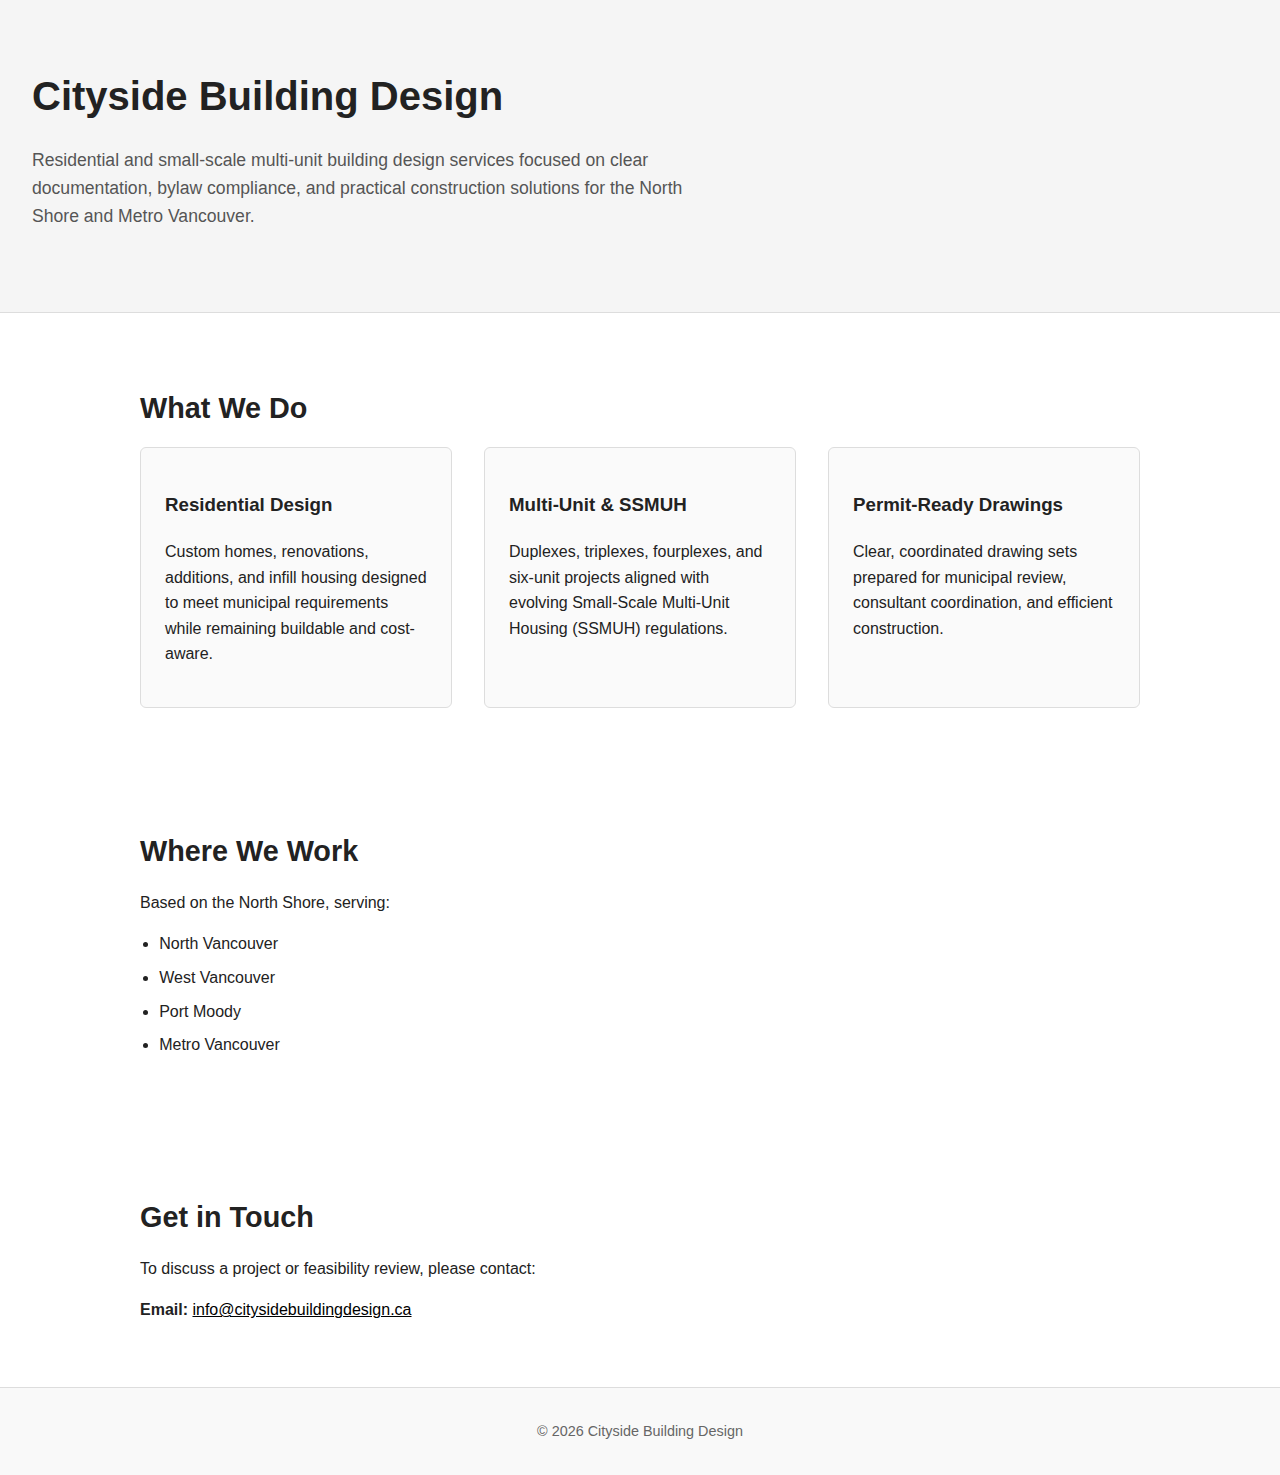
<file: index.html>
<!DOCTYPE html>
<html lang="en">
<head>
  <meta charset="UTF-8" />
  <meta name="viewport" content="width=device-width, initial-scale=1.0" />
  <title>Cityside Building Design | Residential & Multi-Unit Design</title>
  <meta name="description" content="<p>
  Cityside Building Design provides residential and multi-unit building design
  services for builders and property owners in North Vancouver, West Vancouver,
  Port Moody, and Metro Vancouver. We specialize in permit-ready drawings for
  custom homes, infill housing, and small-scale multi-unit housing (SSMUH),
  including duplexes, triplexes, fourplexes, and six-unit projects.
</p>
" />

  <style>
    body {
      margin: 0;
      font-family: -apple-system, BlinkMacSystemFont, "Segoe UI", Roboto, Helvetica, Arial, sans-serif;
      color: #222;
      line-height: 1.6;
      background: #ffffff;
    }

    header {
      padding: 4rem 2rem;
      background: #f5f5f5;
      border-bottom: 1px solid #ddd;
    }

    header h1 {
      margin: 0 0 0.5rem 0;
      font-size: 2.5rem;
      font-weight: 600;
    }

    header p {
      max-width: 700px;
      font-size: 1.1rem;
      color: #555;
    }

    section {
      padding: 3rem 2rem;
      max-width: 1000px;
      margin: auto;
    }

    h2 {
      font-size: 1.8rem;
      margin-bottom: 1rem;
    }

    ul {
      padding-left: 1.2rem;
    }

    li {
      margin-bottom: 0.5rem;
    }

    .services {
      display: grid;
      grid-template-columns: repeat(auto-fit, minmax(250px, 1fr));
      gap: 2rem;
    }

    .card {
      padding: 1.5rem;
      border: 1px solid #ddd;
      border-radius: 6px;
      background: #fafafa;
    }

    footer {
      padding: 2rem;
      text-align: center;
      font-size: 0.9rem;
      color: #666;
      border-top: 1px solid #ddd;
      background: #f9f9f9;
    }

    a {
      color: #000;
      text-decoration: underline;
    }
  </style>
</head>

<body>

<header>
  <h1>Cityside Building Design</h1>
  <p>
    Residential and small-scale multi-unit building design services focused on
    clear documentation, bylaw compliance, and practical construction solutions
    for the North Shore and Metro Vancouver.
  </p>
</header>

<section>
  <h2>What We Do</h2>
  <div class="services">
    <div class="card">
      <h3>Residential Design</h3>
      <p>
        Custom homes, renovations, additions, and infill housing designed to
        meet municipal requirements while remaining buildable and cost-aware.
      </p>
    </div>

    <div class="card">
      <h3>Multi-Unit & SSMUH</h3>
      <p>
        Duplexes, triplexes, fourplexes, and six-unit projects aligned with
        evolving Small-Scale Multi-Unit Housing (SSMUH) regulations.
      </p>
    </div>

    <div class="card">
      <h3>Permit-Ready Drawings</h3>
      <p>
        Clear, coordinated drawing sets prepared for municipal review,
        consultant coordination, and efficient construction.
      </p>
    </div>
  </div>
</section>

<section>
  <h2>Where We Work</h2>
  <p>
    Based on the North Shore, serving:
  </p>
  <ul>
    <li>North Vancouver</li>
    <li>West Vancouver</li>
    <li>Port Moody</li>
    <li>Metro Vancouver</li>
  </ul>
</section>

<section>
  <h2>Get in Touch</h2>
  <p>
    To discuss a project or feasibility review, please contact:
  </p>
  <p>
    <strong>Email:</strong>
    <a href="mailto:info@citysidebuildingdesign.ca">info@citysidebuildingdesign.ca</a>
  </p>
</section>

<footer>
  © <span id="year"></span> Cityside Building Design
</footer>

<script>
  document.getElementById("year").textContent = new Date().getFullYear();
</script>

</body>
</html>
</file>
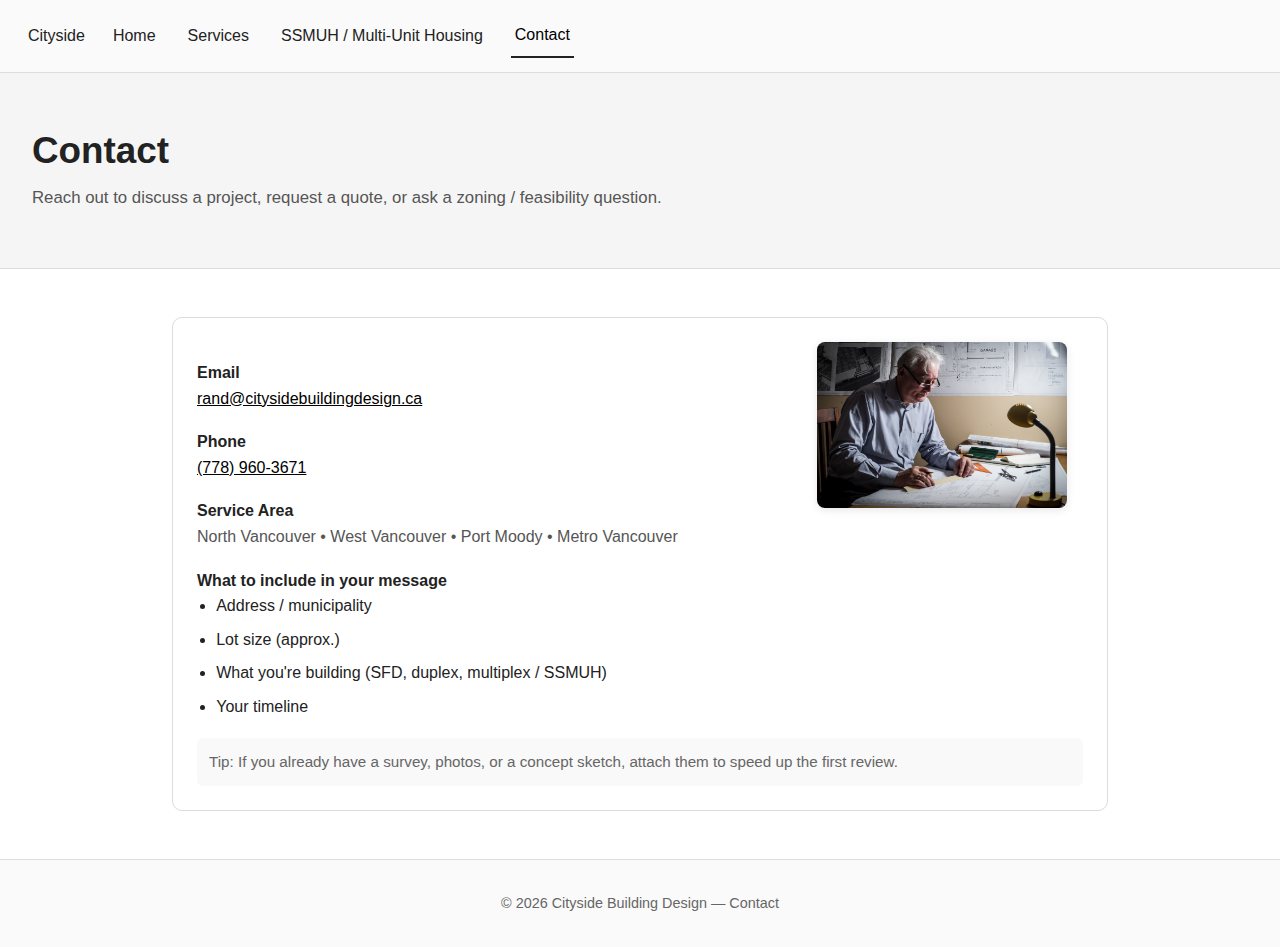
<file: contact.html>
<!DOCTYPE html>
<html lang="en">
<head>
  <meta charset="UTF-8" />
  <meta name="viewport" content="width=device-width, initial-scale=1.0, viewport-fit=cover" />
  <meta name="theme-color" content="#fafafa" />
  <meta name="apple-mobile-web-app-capable" content="yes" />
  <meta name="apple-mobile-web-app-status-bar-style" content="default" />
  <title>Contact | Cityside Building Design</title>
  <meta name="description" content="Contact Cityside Building Design for residential and multi-unit design services in North Vancouver, West Vancouver, Port Moody, and Metro Vancouver." />
  <link rel="stylesheet" href="styles.css" />
</head>
<body>

  <nav>
    <span class="nav-brand">Cityside</span>
    <button class="nav-toggle" aria-label="Toggle navigation" aria-expanded="false">☰</button>
    <div class="nav-links">
      <a href="index.html">Home</a>
      <a href="services.html">Services</a>
      <a href="ssmuh.html">SSMUH / Multi-Unit Housing</a>
      <a href="contact.html" class="active">Contact</a>
    </div>
  </nav>

  <header>
    <h1>Contact</h1>
    <p>
      Reach out to discuss a project, request a quote, or ask a zoning / feasibility question.
    </p>
  </header>

  <section>
    <div class="card">
      <img src="Images/rand.jpg" alt="Rand - Cityside Building Design" class="card-image-right" loading="lazy" />
      
      <div class="label">Email</div>
      <div class="muted">
        <a href="mailto:rand@citysidebuildingdesign.ca">rand@citysidebuildingdesign.ca</a>
      </div>

      <div class="label">Phone</div>
      <div class="muted">
        <a href="tel:+17789603671">(778) 960-3671</a>
      </div>

      <div class="label">Service Area</div>
      <div class="muted">North Vancouver • West Vancouver • Port Moody • Metro Vancouver</div>

      <div class="label">What to include in your message</div>
      <ul>
        <li>Address / municipality</li>
        <li>Lot size (approx.)</li>
        <li>What you're building (SFD, duplex, multiplex / SSMUH)</li>
        <li>Your timeline</li>
      </ul>

      <div class="note">
        Tip: If you already have a survey, photos, or a concept sketch, attach them to speed up the first review.
      </div>
    </div>
  </section>

  <footer>
    © <span id="year"></span> Cityside Building Design — Contact
  </footer>

  <script>
    document.getElementById("year").textContent = new Date().getFullYear();
    
    // Mobile nav toggle
    const toggle = document.querySelector('.nav-toggle');
    const navLinks = document.querySelector('.nav-links');
    
    toggle.addEventListener('click', function() {
      const isOpen = navLinks.classList.toggle('open');
      toggle.setAttribute('aria-expanded', isOpen);
      toggle.textContent = isOpen ? '✕' : '☰';
    });
  </script>

</body>
</html>
</file>
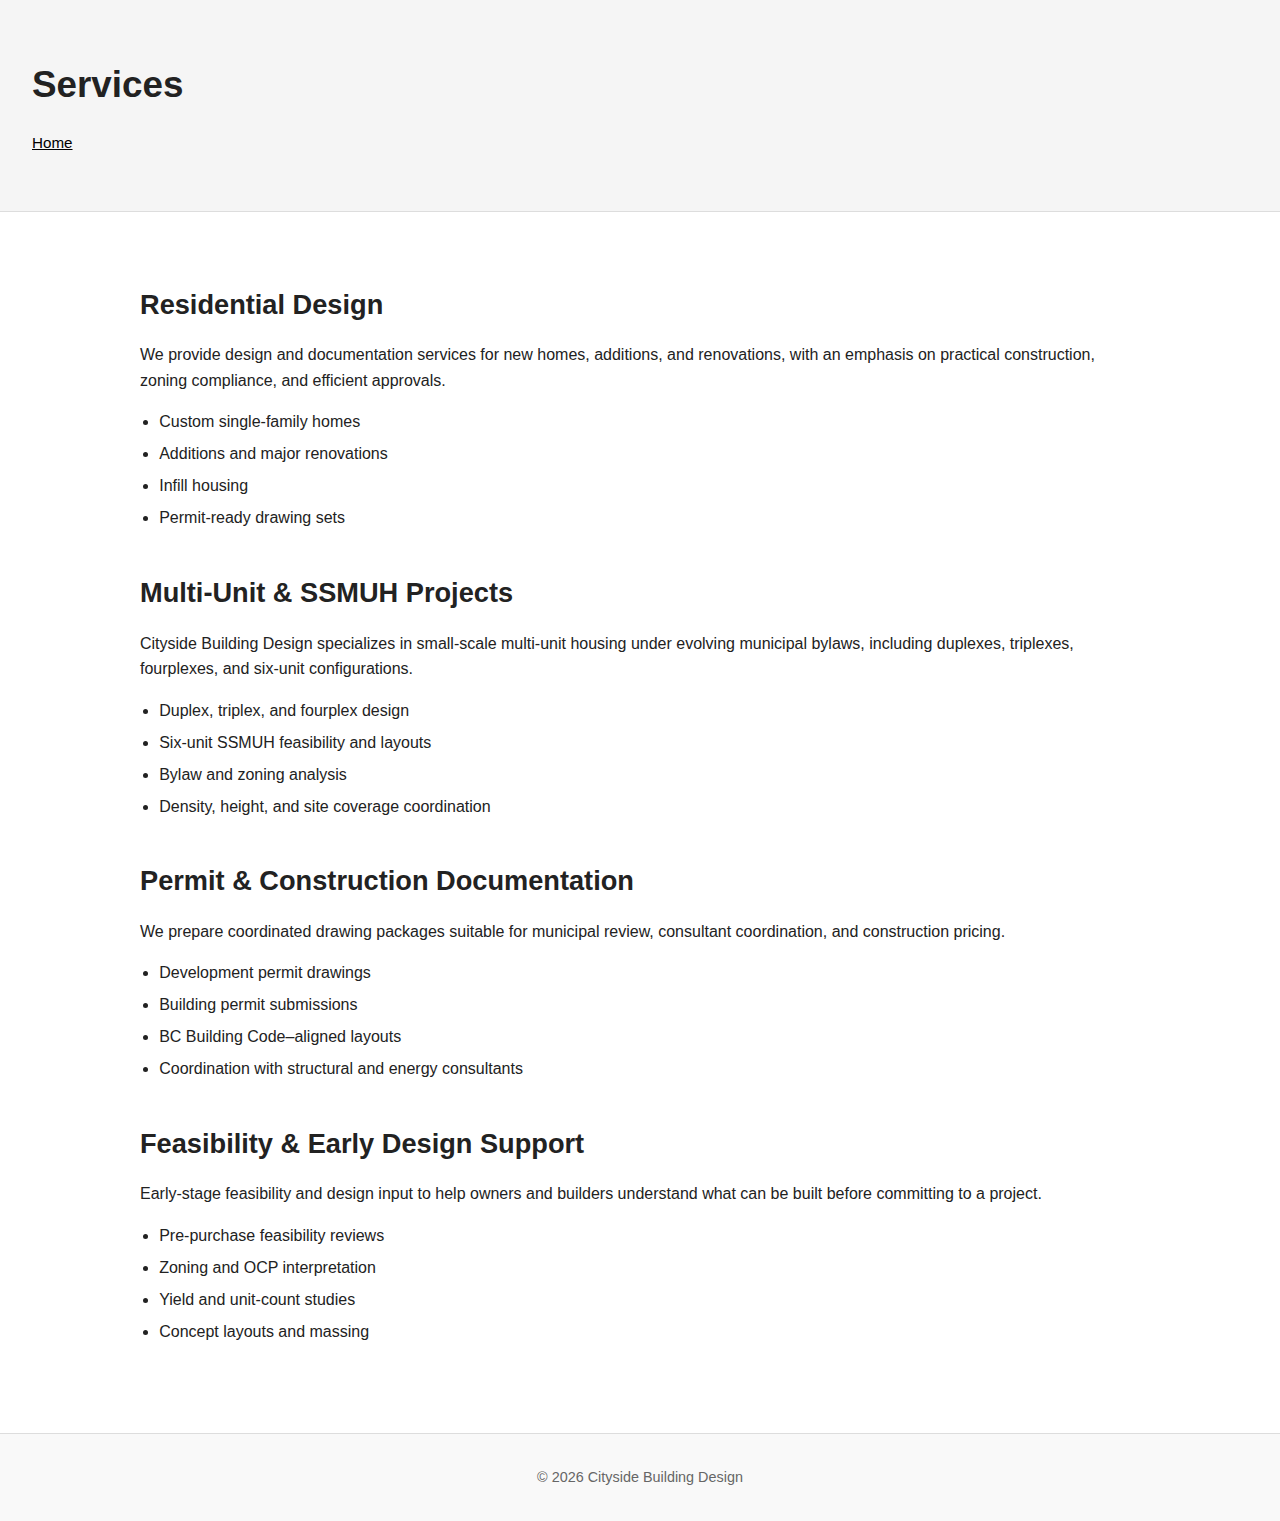
<file: services.html>
<!DOCTYPE html>
<html lang="en">
<head>
  <meta charset="UTF-8" />
  <meta name="viewport" content="width=device-width, initial-scale=1.0" />
  <title>Services | Cityside Building Design</title>
<meta name="description"
      content="Cityside Building Design offers residential and multi-unit building design services focused on zoning compliance, constructability, and efficient permit approvals for builders, developers, and property owners in North Vancouver, West Vancouver, Port Moody, and Metro Vancouver." />
<head>

  <style>
    body {
      margin: 0;
      font-family: -apple-system, BlinkMacSystemFont, "Segoe UI", Roboto, Helvetica, Arial, sans-serif;
      color: #222;
      line-height: 1.6;
      background: #ffffff;
    }

    header {
      padding: 3.5rem 2rem;
      background: #f5f5f5;
      border-bottom: 1px solid #ddd;
    }

    header h1 {
      margin: 0 0 0.5rem 0;
      font-size: 2.3rem;
      font-weight: 600;
    }

    section {
      padding: 3rem 2rem;
      max-width: 1000px;
      margin: auto;
    }

    h2 {
      font-size: 1.7rem;
      margin-bottom: 0.75rem;
    }

    .service {
      margin-bottom: 2.5rem;
    }

    ul {
      padding-left: 1.2rem;
    }

    li {
      margin-bottom: 0.4rem;
    }

    footer {
      padding: 2rem;
      text-align: center;
      font-size: 0.9rem;
      color: #666;
      border-top: 1px solid #ddd;
      background: #f9f9f9;
    }

    a {
      color: #000;
      text-decoration: underline;
    }

    .nav {
      font-size: 0.95rem;
      margin-top: 1rem;
    }
  </style>
</head>

<body>

<header>
  <h1>Services</h1>
  <div class="nav">
    <a href="/">Home</a>
  </div>
</header>

<section>

  <div class="service">
    <h2>Residential Design</h2>
    <p>
      We provide design and documentation services for new homes, additions, and
      renovations, with an emphasis on practical construction, zoning compliance,
      and efficient approvals.
    </p>
    <ul>
      <li>Custom single-family homes</li>
      <li>Additions and major renovations</li>
      <li>Infill housing</li>
      <li>Permit-ready drawing sets</li>
    </ul>
  </div>

  <div class="service">
    <h2>Multi-Unit & SSMUH Projects</h2>
    <p>
      Cityside Building Design specializes in small-scale multi-unit housing under
      evolving municipal bylaws, including duplexes, triplexes, fourplexes, and
      six-unit configurations.
    </p>
    <ul>
      <li>Duplex, triplex, and fourplex design</li>
      <li>Six-unit SSMUH feasibility and layouts</li>
      <li>Bylaw and zoning analysis</li>
      <li>Density, height, and site coverage coordination</li>
    </ul>
  </div>

  <div class="service">
    <h2>Permit & Construction Documentation</h2>
    <p>
      We prepare coordinated drawing packages suitable for municipal review,
      consultant coordination, and construction pricing.
    </p>
    <ul>
      <li>Development permit drawings</li>
      <li>Building permit submissions</li>
      <li>BC Building Code–aligned layouts</li>
      <li>Coordination with structural and energy consultants</li>
    </ul>
  </div>

  <div class="service">
    <h2>Feasibility & Early Design Support</h2>
    <p>
      Early-stage feasibility and design input to help owners and builders
      understand what can be built before committing to a project.
    </p>
    <ul>
      <li>Pre-purchase feasibility reviews</li>
      <li>Zoning and OCP interpretation</li>
      <li>Yield and unit-count studies</li>
      <li>Concept layouts and massing</li>
    </ul>
  </div>

</section>

<footer>
  © <span id="year"></span> Cityside Building Design
</footer>

<script>
  document.getElementById("year").textContent = new Date().getFullYear();
</script>

</body>
</html>
</file>
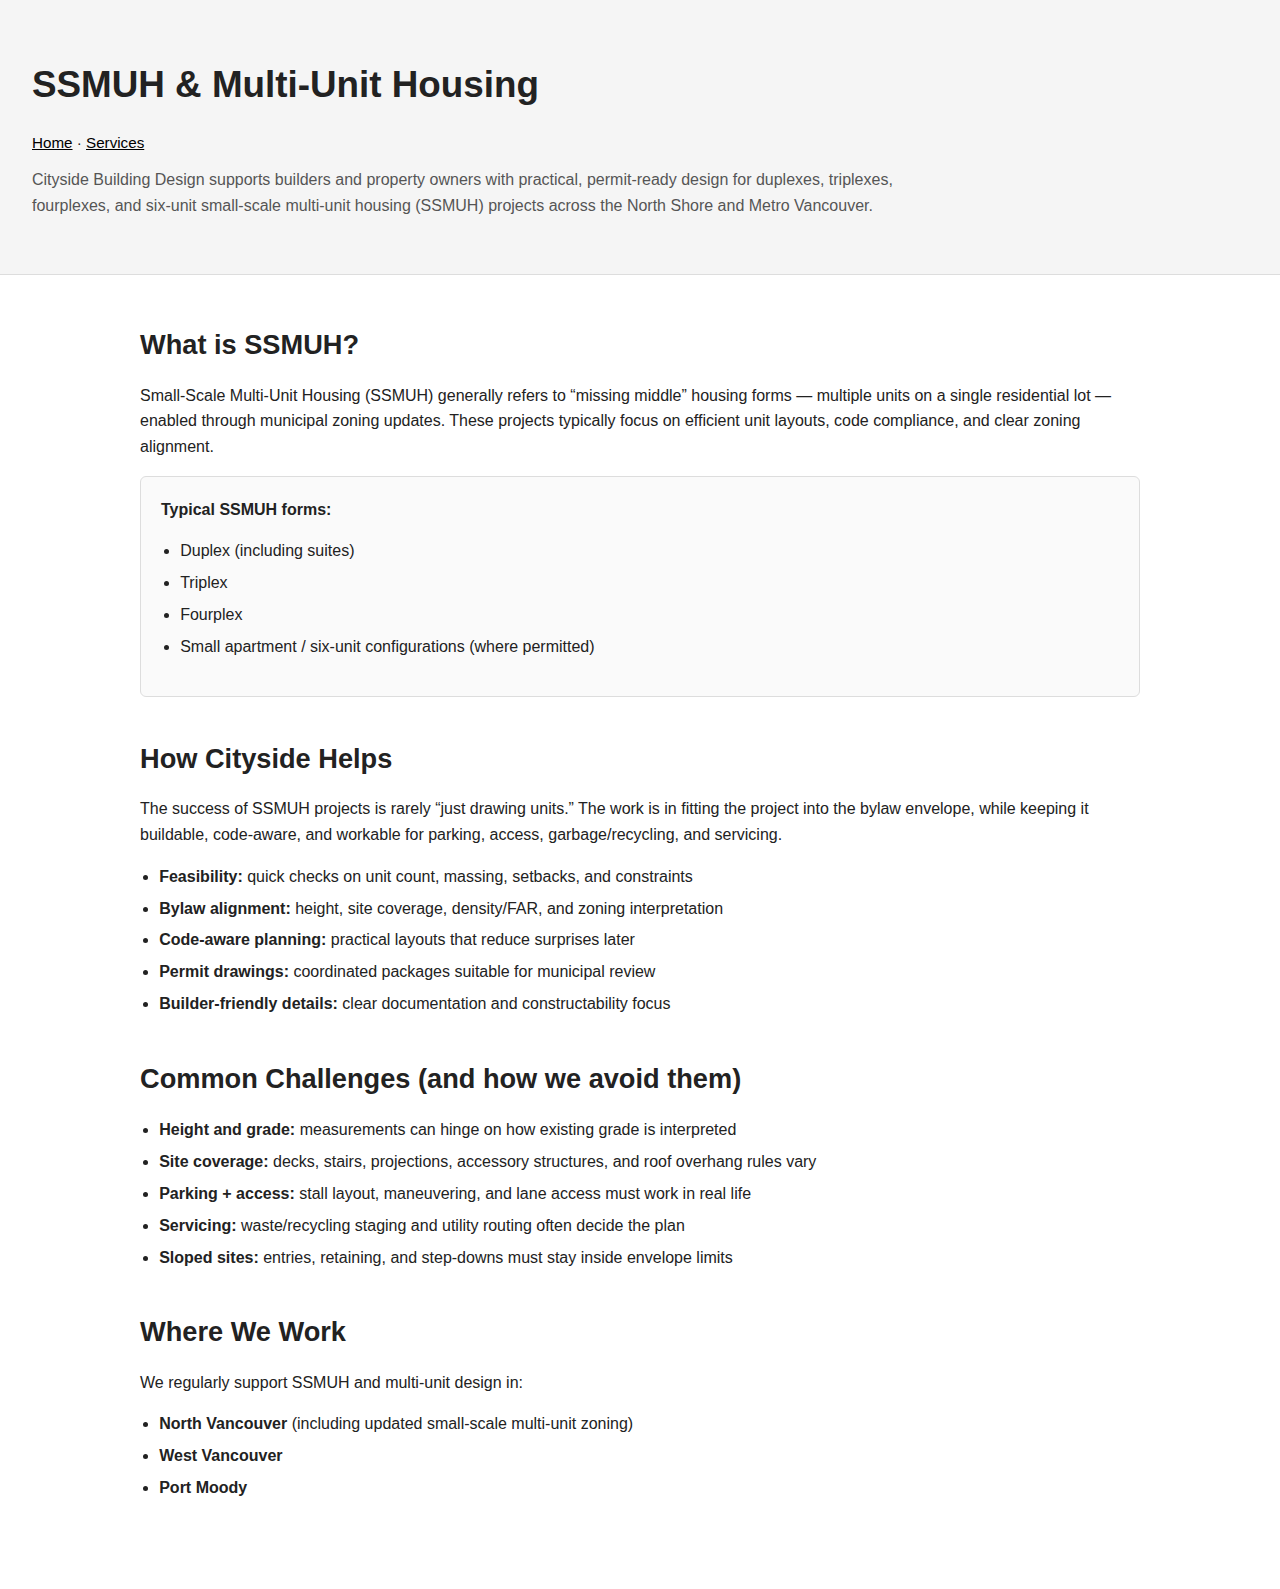
<file: ssmuh.html>
<!DOCTYPE html>
<html lang="en">
<head>
  <meta charset="UTF-8" />
  <meta name="viewport" content="width=device-width, initial-scale=1.0" />
  <title>SSMUH & Multi-Unit Housing | Cityside Building Design</title>
  <meta name="description" content="Cityside Building Design helps builders and owners design duplexes, triplexes, fourplexes, and six-unit SSMUH projects in North Vancouver, West Vancouver, Port Moody, and Metro Vancouver." />

  <style>
    body {
      margin: 0;
      font-family: -apple-system, BlinkMacSystemFont, "Segoe UI", Roboto, Helvetica, Arial, sans-serif;
      color: #222;
      line-height: 1.6;
      background: #ffffff;
    }

    header {
      padding: 3.5rem 2rem;
      background: #f5f5f5;
      border-bottom: 1px solid #ddd;
    }

    header h1 {
      margin: 0 0 0.5rem 0;
      font-size: 2.3rem;
      font-weight: 600;
    }

    header p {
      max-width: 900px;
      margin: 0.75rem 0 0 0;
      color: #555;
    }

    section {
      padding: 3rem 2rem;
      max-width: 1000px;
      margin: auto;
    }

    h2 {
      font-size: 1.7rem;
      margin: 0 0 0.75rem 0;
    }

    .block {
      margin-bottom: 2.5rem;
    }

    .callout {
      padding: 1.25rem;
      border: 1px solid #ddd;
      border-radius: 6px;
      background: #fafafa;
    }

    ul {
      padding-left: 1.2rem;
    }

    li { margin-bottom: 0.4rem; }

    a {
      color: #000;
      text-decoration: underline;
    }

    .nav {
      font-size: 0.95rem;
      margin-top: 1rem;
    }

    footer {
      padding: 2rem;
      text-align: center;
      font-size: 0.9rem;
      color: #666;
      border-top: 1px solid #ddd;
      background: #f9f9f9;
    }
  </style>
</head>

<body>

<header>
  <h1>SSMUH & Multi-Unit Housing</h1>
  <div class="nav">
    <a href="/">Home</a> · <a href="/services.html">Services</a>
  </div>
  <p>
    Cityside Building Design supports builders and property owners with practical,
    permit-ready design for duplexes, triplexes, fourplexes, and six-unit
    small-scale multi-unit housing (SSMUH) projects across the North Shore and
    Metro Vancouver.
  </p>
</header>

<section>

  <div class="block">
    <h2>What is SSMUH?</h2>
    <p>
      Small-Scale Multi-Unit Housing (SSMUH) generally refers to “missing middle”
      housing forms — multiple units on a single residential lot — enabled through
      municipal zoning updates. These projects typically focus on efficient unit
      layouts, code compliance, and clear zoning alignment.
    </p>
    <div class="callout">
      <strong>Typical SSMUH forms:</strong>
      <ul>
        <li>Duplex (including suites)</li>
        <li>Triplex</li>
        <li>Fourplex</li>
        <li>Small apartment / six-unit configurations (where permitted)</li>
      </ul>
    </div>
  </div>

  <div class="block">
    <h2>How Cityside Helps</h2>
    <p>
      The success of SSMUH projects is rarely “just drawing units.” The work is in
      fitting the project into the bylaw envelope, while keeping it buildable, code-aware,
      and workable for parking, access, garbage/recycling, and servicing.
    </p>
    <ul>
      <li><strong>Feasibility:</strong> quick checks on unit count, massing, setbacks, and constraints</li>
      <li><strong>Bylaw alignment:</strong> height, site coverage, density/FAR, and zoning interpretation</li>
      <li><strong>Code-aware planning:</strong> practical layouts that reduce surprises later</li>
      <li><strong>Permit drawings:</strong> coordinated packages suitable for municipal review</li>
      <li><strong>Builder-friendly details:</strong> clear documentation and constructability focus</li>
    </ul>
  </div>

  <div class="block">
    <h2>Common Challenges (and how we avoid them)</h2>
    <ul>
      <li><strong>Height and grade:</strong> measurements can hinge on how existing grade is interpreted</li>
      <li><strong>Site coverage:</strong> decks, stairs, projections, accessory structures, and roof overhang rules vary</li>
      <li><strong>Parking + access:</strong> stall layout, maneuvering, and lane access must work in real life</li>
      <li><strong>Servicing:</strong> waste/recycling staging and utility routing often decide the plan</li>
      <li><strong>Sloped sites:</strong> entries, retaining, and step-downs must stay inside envelope limits</li>
    </ul>
  </div>

  <div class="block">
    <h2>Where We Work</h2>
    <p>
      We regularly support SSMUH and multi-unit design in:
    </p>
    <ul>
      <li><strong>North Vancouver</strong> (including updated small-scale multi-unit zoning)</li>
      <li><strong>West Vancouver</strong></li>
      <li><strong>Port Moody</stro
</file>
<file: styles.css>
/* Cityside Building Design - Shared Styles */

/* Reset & Base */
* {
  box-sizing: border-box;
}

body {
  margin: 0;
  font-family: -apple-system, BlinkMacSystemFont, "Segoe UI", Roboto, Helvetica, Arial, sans-serif;
  color: #222;
  line-height: 1.6;
  background: #ffffff;
  -webkit-text-size-adjust: 100%;
}

/* Navigation */
nav {
  padding: 14px 28px;
  border-bottom: 1px solid #ddd;
  background: #fafafa;
  display: flex;
  flex-wrap: wrap;
  align-items: center;
  gap: 8px 24px;
}

nav a {
  text-decoration: none;
  color: #222;
  font-weight: 500;
  padding: 8px 4px;
  min-height: 44px;
  display: inline-flex;
  align-items: center;
}

nav a:hover {
  text-decoration: underline;
}

nav a.active {
  color: #000;
  border-bottom: 2px solid #222;
}

/* Mobile Nav Toggle */
.nav-toggle {
  display: none;
  background: none;
  border: none;
  font-size: 1.5rem;
  cursor: pointer;
  padding: 8px;
  min-height: 44px;
  min-width: 44px;
}

.nav-links {
  display: flex;
  flex-wrap: wrap;
  gap: 8px 24px;
  align-items: center;
}

/* Header */
header {
  padding: 3.5rem 2rem;
  background: #f5f5f5;
  border-bottom: 1px solid #ddd;
}

header.hero {
  padding: 4rem 2rem;
}

/* Hero with Image */
.feature-image {
  padding: 2rem;
  text-align: center;
  background: #fff;
}

.feature-image img {
  max-width: 100%;
  width: 800px;
  height: auto;
  border-radius: 8px;
  box-shadow: 0 4px 12px rgba(0, 0, 0, 0.1);
  transition: transform 0.2s ease, box-shadow 0.2s ease;
}

.feature-image a:hover img {
  transform: scale(1.02);
  box-shadow: 0 6px 16px rgba(0, 0, 0, 0.15);
}

/* Lightbox */
.lightbox {
  display: none;
  position: fixed;
  top: 0;
  left: 0;
  width: 100%;
  height: 100%;
  background: rgba(0, 0, 0, 0.9);
  z-index: 1000;
  cursor: pointer;
  justify-content: center;
  align-items: center;
  padding: 2rem;
}

.lightbox.open {
  display: flex;
}

.lightbox img {
  max-width: 100%;
  max-height: 100%;
  object-fit: contain;
  border-radius: 8px;
  box-shadow: 0 8px 32px rgba(0, 0, 0, 0.3);
}

.lightbox-close {
  position: absolute;
  top: 20px;
  right: 24px;
  font-size: 2.5rem;
  color: #fff;
  cursor: pointer;
  line-height: 1;
  opacity: 0.8;
}

.lightbox-close:hover {
  opacity: 1;
}

.lightbox-trigger {
  cursor: pointer;
}

/* Contact Layout */
.contact-layout {
  display: flex;
  gap: 2rem;
  align-items: flex-start;
}

.contact-layout .card {
  flex: 1;
}

.contact-layout .contact-image {
  flex: 0 0 250px;
}

.contact-layout .contact-image img {
  width: 100%;
  height: auto;
  border-radius: 8px;
  box-shadow: 0 4px 12px rgba(0, 0, 0, 0.1);
}

/* Video Embed */
.video-section {
  padding: 2rem;
  text-align: center;
  background: #f5f5f5;
}

.video-container {
  position: relative;
  max-width: 800px;
  margin: 0 auto;
  padding-bottom: 56.25%; /* 16:9 aspect ratio */
  height: 0;
  overflow: hidden;
  border-radius: 8px;
  box-shadow: 0 4px 12px rgba(0, 0, 0, 0.1);
}

.video-container iframe {
  position: absolute;
  top: 0;
  left: 0;
  width: 100%;
  height: 100%;
  border: none;
}

header h1 {
  margin: 0 0 0.5rem 0;
  font-size: 2.3rem;
  font-weight: 600;
  line-height: 1.2;
}

header.hero h1 {
  font-size: 2.6rem;
}

header p {
  max-width: 900px;
  font-size: 1.05rem;
  color: #555;
  margin: 0.75rem 0 0 0;
}

/* Sections */
section {
  padding: 3rem 2rem;
  max-width: 1000px;
  margin: auto;
}

h2 {
  font-size: 1.7rem;
  margin: 0 0 0.75rem 0;
  line-height: 1.3;
}

p {
  margin: 0 0 1rem 0;
}

ul {
  padding-left: 1.2rem;
  margin: 0 0 1rem 0;
}

li {
  margin-bottom: 0.5rem;
}

a {
  color: #000;
  text-decoration: underline;
}

/* Cards & Callouts */
.card {
  border: 1px solid #ddd;
  border-radius: 10px;
  padding: 24px;
  background: #fff;
}

.card-image-right {
  float: right;
  width: 250px;
  height: auto;
  margin: 0 1rem 1rem 1.5rem;
  border-radius: 8px;
  box-shadow: 0 2px 8px rgba(0, 0, 0, 0.1);
}

.callout {
  padding: 1.25rem;
  border: 1px solid #ddd;
  border-radius: 6px;
  background: #fafafa;
  margin-top: 1rem;
}

.block {
  margin-bottom: 2.5rem;
}

.service {
  margin-bottom: 2.5rem;
}

/* Contact Page Specific */
.label {
  font-weight: 600;
  margin-top: 18px;
}

.label:first-child {
  margin-top: 0;
}

.muted {
  color: #555;
}

.muted a {
  color: #000;
  word-break: break-word;
}

.note {
  margin-top: 18px;
  font-size: 0.95rem;
  color: #666;
  padding: 12px;
  background: #f9f9f9;
  border-radius: 6px;
}

/* CTA Button */
.cta {
  display: inline-block;
  margin-top: 1.5rem;
  padding: 14px 28px;
  background: #222;
  color: #fff;
  text-decoration: none;
  border-radius: 6px;
  font-weight: 500;
  font-size: 1rem;
  min-height: 44px;
  text-align: center;
}

.cta:hover {
  background: #444;
  text-decoration: none;
}

.cta:active {
  background: #000;
}

/* Footer */
footer {
  padding: 2rem;
  text-align: center;
  font-size: 0.9rem;
  color: #666;
  border-top: 1px solid #ddd;
  background: #fafafa;
}

/* Tablet - 768px and below */
@media (max-width: 768px) {
  header {
    padding: 3rem 1.5rem;
  }

  header.hero {
    padding: 3.5rem 1.5rem;
  }

  .feature-image {
    padding: 1.5rem;
  }

  header h1 {
    font-size: 2rem;
  }

  header.hero h1 {
    font-size: 2.2rem;
  }

  section {
    padding: 2.5rem 1.5rem;
  }

  h2 {
    font-size: 1.5rem;
  }

  .card {
    padding: 20px;
  }
}

/* Mobile - 600px and below */
@media (max-width: 600px) {
  nav {
    padding: 12px 16px;
    justify-content: space-between;
  }

  .nav-toggle {
    display: block;
  }

  .nav-links {
    display: none;
    width: 100%;
    flex-direction: column;
    align-items: stretch;
    gap: 0;
    padding-top: 12px;
    border-top: 1px solid #ddd;
    margin-top: 12px;
  }

  .nav-links.open {
    display: flex;
  }

  .nav-links a {
    padding: 12px 8px;
    border-bottom: 1px solid #eee;
  }

  .nav-links a:last-child {
    border-bottom: none;
  }

  .nav-links a.active {
    border-bottom: 1px solid #eee;
    border-left: 3px solid #222;
    padding-left: 12px;
  }

  .nav-brand {
    font-weight: 600;
    font-size: 1rem;
    padding: 8px 0;
  }

  header {
    padding: 2.5rem 1.25rem;
  }

  header.hero {
    padding: 3rem 1.25rem;
  }

  header h1 {
    font-size: 1.75rem;
  }

  header.hero h1 {
    font-size: 1.9rem;
  }

  header p {
    font-size: 1rem;
  }

  section {
    padding: 2rem 1.25rem;
  }

  h2 {
    font-size: 1.4rem;
  }

  .card {
    padding: 16px;
    border-radius: 8px;
  }

  .card-image-right {
    float: none;
    display: block;
    width: 120px;
    margin: 0 auto 1rem auto;
  }

  .callout {
    padding: 1rem;
  }

  .cta {
    display: block;
    width: 100%;
    padding: 16px 24px;
  }

  footer {
    padding: 1.5rem 1.25rem;
  }

  /* Touch-friendly list items */
  li {
    margin-bottom: 0.75rem;
    padding: 4px 0;
  }

  /* Contact layout stacks on mobile */
  .contact-layout {
    flex-direction: column;
  }

  .contact-layout .contact-image {
    flex: none;
    width: 100%;
    max-width: 250px;
    margin: 0 auto;
  }
}

/* Small Mobile - 400px and below */
@media (max-width: 400px) {
  header h1 {
    font-size: 1.5rem;
  }

  header.hero h1 {
    font-size: 1.65rem;
  }

  h2 {
    font-size: 1.25rem;
  }

  .label {
    font-size: 0.95rem;
  }
}

/* Landscape Phone */
@media (max-height: 500px) and (orientation: landscape) {
  header {
    padding: 2rem 1.5rem;
  }

  header.hero {
    padding: 2rem 1.5rem;
  }

  section {
    padding: 1.5rem;
  }
}

/* High DPI / Retina adjustments */
@media (-webkit-min-device-pixel-ratio: 2), (min-resolution: 192dpi) {
  body {
    -webkit-font-smoothing: antialiased;
    -moz-osx-font-smoothing: grayscale;
  }
}

/* Reduce motion for accessibility */
@media (prefers-reduced-motion: reduce) {
  * {
    transition: none !important;
  }
}

/* Print styles */
@media print {
  nav, .cta, .nav-toggle {
    display: none !important;
  }

  header, section, footer {
    padding: 1rem 0;
  }

  body {
    font-size: 12pt;
    color: #000;
    background: #fff;
  }

  a {
    text-decoration: none;
    color: #000;
  }

  .card, .callout {
    border: 1px solid #ccc;
    break-inside: avoid;
  }
}
.profile {
  text-align: center;
}

.profile-caption {
  margin-top: 10px;
  font-size: 0.95rem;
}

.profile-title {
  color: #666;
  font-size: 0.9rem;
}
</file>
